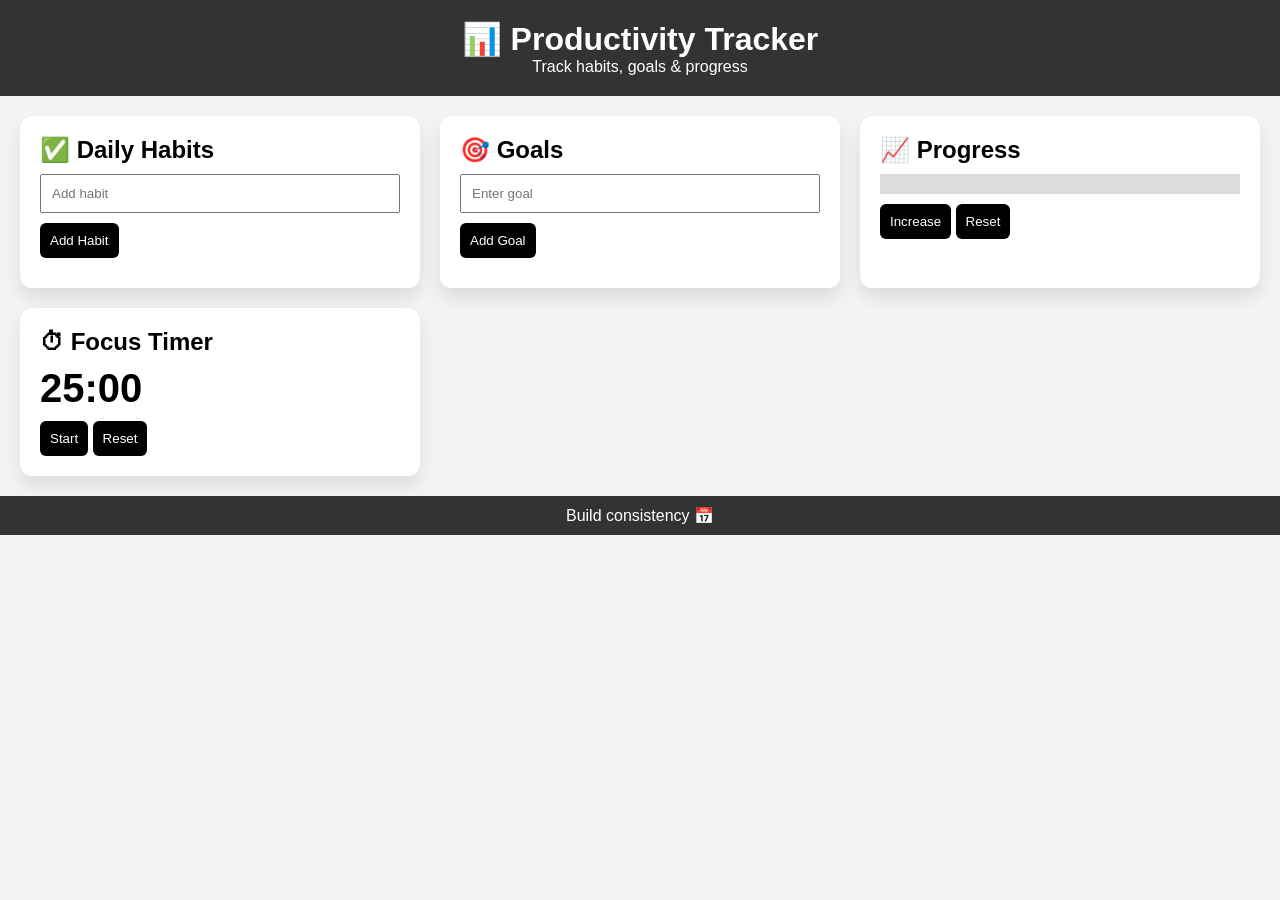
<file: index.html>
<!DOCTYPE html>
<html lang="en">

<head>
    <meta charset="UTF-8">
    <meta name="viewport" content="width=device-width, initial-scale=1.0">
    <title>Productivity Tracker</title>
    <link rel="stylesheet" href="style.css">
</head>

<body>

    <header>
        <h1>📊 Productivity Tracker</h1>
        <p>Track habits, goals & progress</p>
    </header>

    <div class="container">

        <!-- HABIT TRACKER -->
        <div class="card">
            <h2>✅ Daily Habits</h2>
            <input type="text" id="habitInput" placeholder="Add habit">
            <button onclick="addHabit()">Add Habit</button>
            <ul id="habitList"></ul>
        </div>

        <!-- GOALS -->
        <div class="card">
            <h2>🎯 Goals</h2>
            <input type="text" id="goalInput" placeholder="Enter goal">
            <button onclick="addGoal()">Add Goal</button>
            <div id="goalContainer"></div>
        </div>

        <!-- PROGRESS BAR -->
        <div class="card">
            <h2>📈 Progress</h2>
            <div class="progress-box">
                <div id="progressBar"></div>
            </div>
            <button onclick="increaseProgress()">Increase</button>
            <button onclick="resetProgress()">Reset</button>
        </div>

        <!-- TIMER -->
        <div class="card">
            <h2>⏱ Focus Timer</h2>
            <h1 id="timer">25:00</h1>
            <button onclick="startTimer()">Start</button>
            <button onclick="resetTimer()">Reset</button>
        </div>

    </div>

    <footer>
        <p>Build consistency 📅</p>
    </footer>

    <script src="script.js"></script>
</body>

</html>
</file>
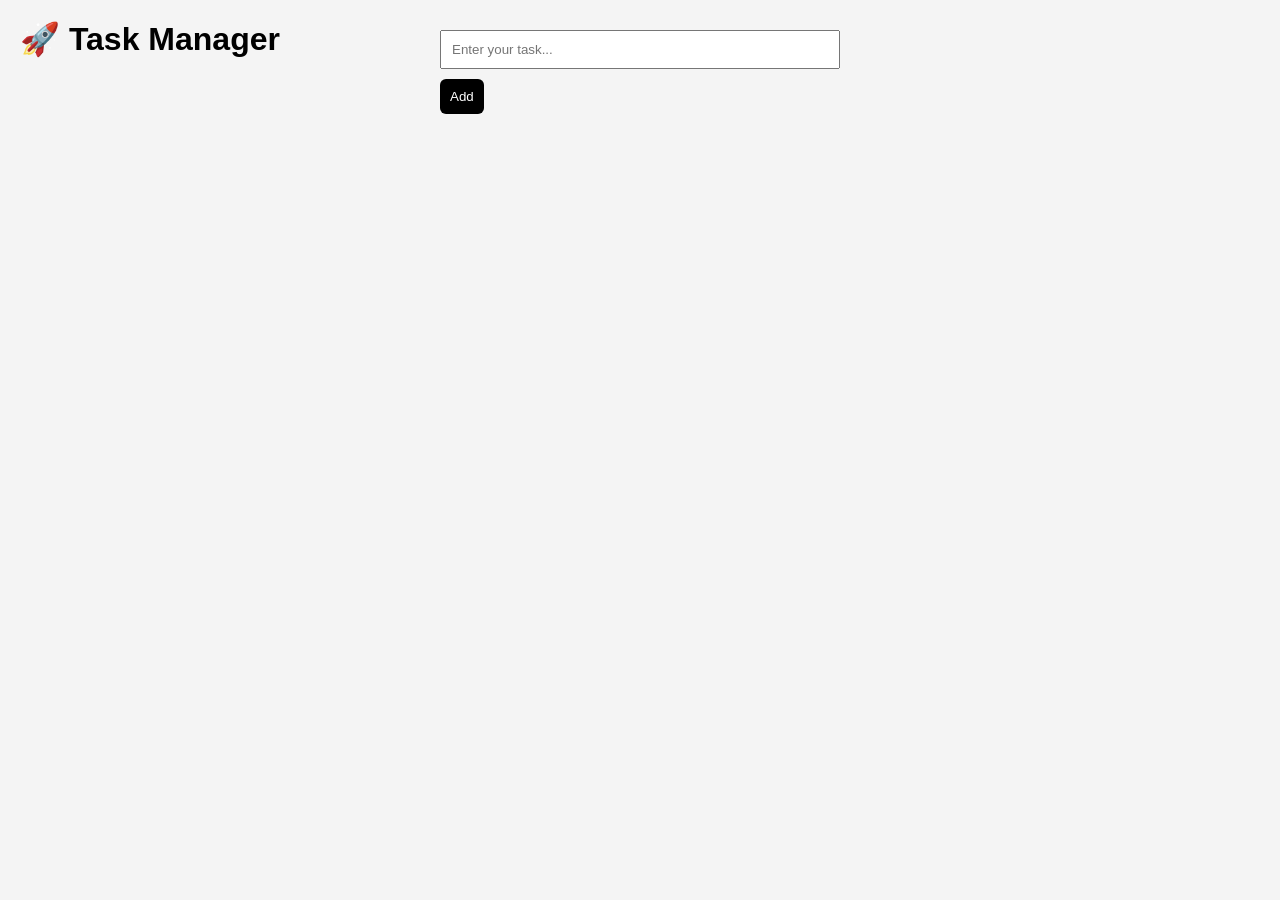
<file: index4.html>
<!DOCTYPE html>
<html lang="en">

<head>
    <title>Task Manager</title>
    <link rel="stylesheet" href="style.css">
</head>

<body>

    <div class="container">
        <h1>🚀 Task Manager</h1>

        <div class="input-box">
            <input type="text" id="taskInput" placeholder="Enter your task...">
            <button onclick="addTask()">Add</button>
        </div>

        <ul id="taskList"></ul>
    </div>

    <script src="script.js"></script>
</body>

</html>
</file>
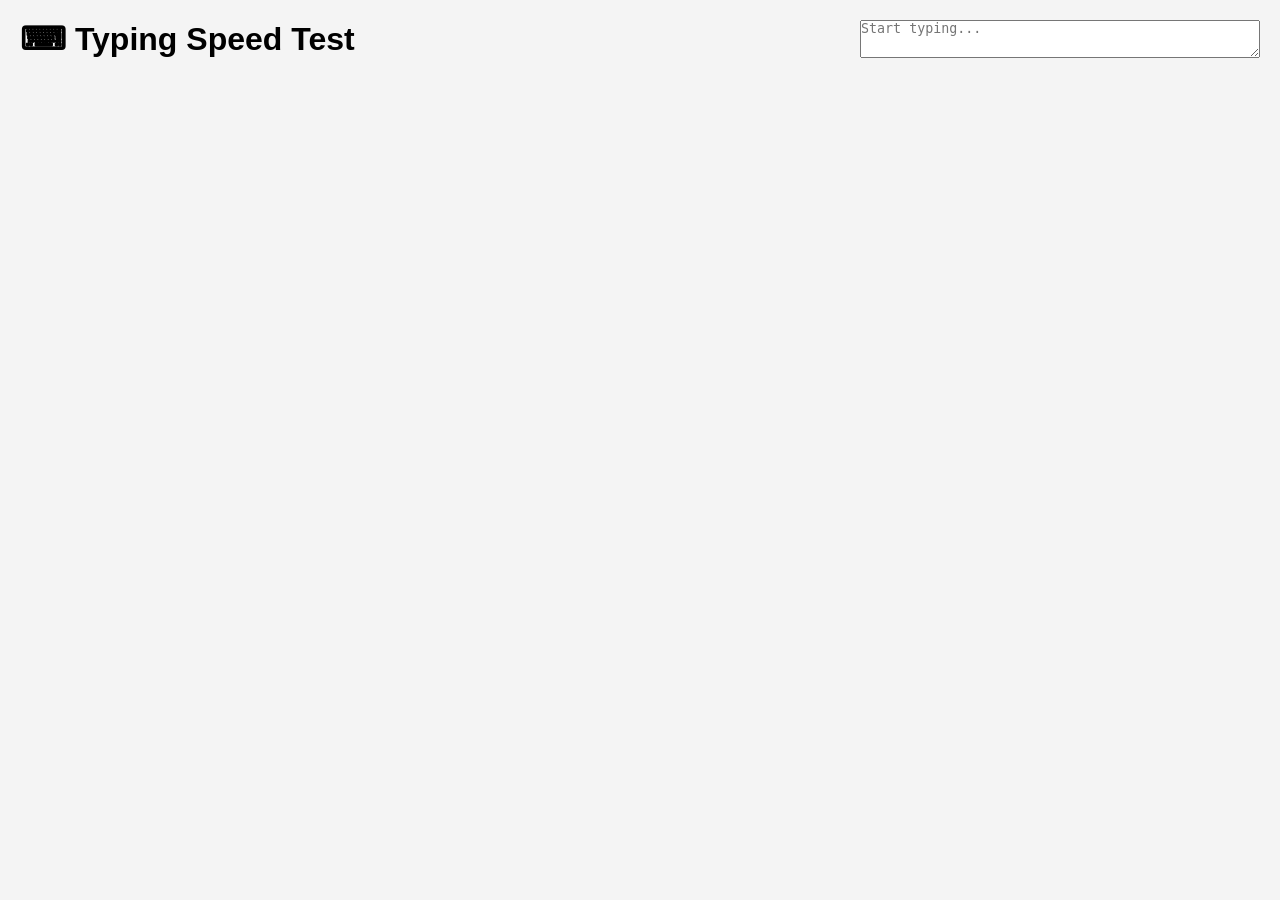
<file: index5.html>
<!DOCTYPE html>
<html>

<head>
    <title>Typing Test</title>
    <link rel="stylesheet" href="style.css">
</head>

<body>

    <div class="container">
        <h1>⌨ Typing Speed Test</h1>

        <p id="text"></p>

        <textarea id="input" placeholder="Start typing..."></textarea>

        <h3 id="result"></h3>
    </div>

    <script src="script.js"></script>
</body>

</html>
</file>
<file: style.css>
* {
    margin: 0;
    padding: 0;
    box-sizing: border-box;
}

body {
    font-family: sans-serif;
    background: #f4f4f4;
}

/* HEADER */
header {
    text-align: center;
    padding: 20px;
    background: #333;
    color: white;
}

/* LAYOUT */
.container {
    display: grid;
    grid-template-columns: repeat(auto-fit, minmax(300px, 1fr));
    padding: 20px;
    gap: 20px;
}

/* CARD */
.card {
    background: white;
    padding: 20px;
    border-radius: 12px;
    box-shadow: 0 10px 20px rgba(0, 0, 0, 0.1);
}

/* INPUT */
input {
    width: 100%;
    padding: 10px;
    margin-top: 10px;
}

/* BUTTON */
button {
    margin-top: 10px;
    padding: 10px;
    border: none;
    background: black;
    color: white;
    border-radius: 6px;
    cursor: pointer;
}

button:hover {
    background: #444;
}

/* LIST */
ul {
    list-style: none;
    margin-top: 10px;
}

li {
    background: #eee;
    margin-top: 5px;
    padding: 10px;
    display: flex;
    justify-content: space-between;
}

/* GOALS */
.goal {
    background: #dff0d8;
    padding: 10px;
    margin-top: 10px;
    border-left: 5px solid green;
}

/* PROGRESS */
.progress-box {
    width: 100%;
    height: 20px;
    background: #ddd;
    margin-top: 10px;
}

#progressBar {
    width: 0%;
    height: 100%;
    background: green;
}

/* TIMER */
#timer {
    font-size: 40px;
    margin-top: 10px;
}

/* FOOTER */
footer {
    text-align: center;
    padding: 10px;
    background: #333;
    color: white;
}
</file>
